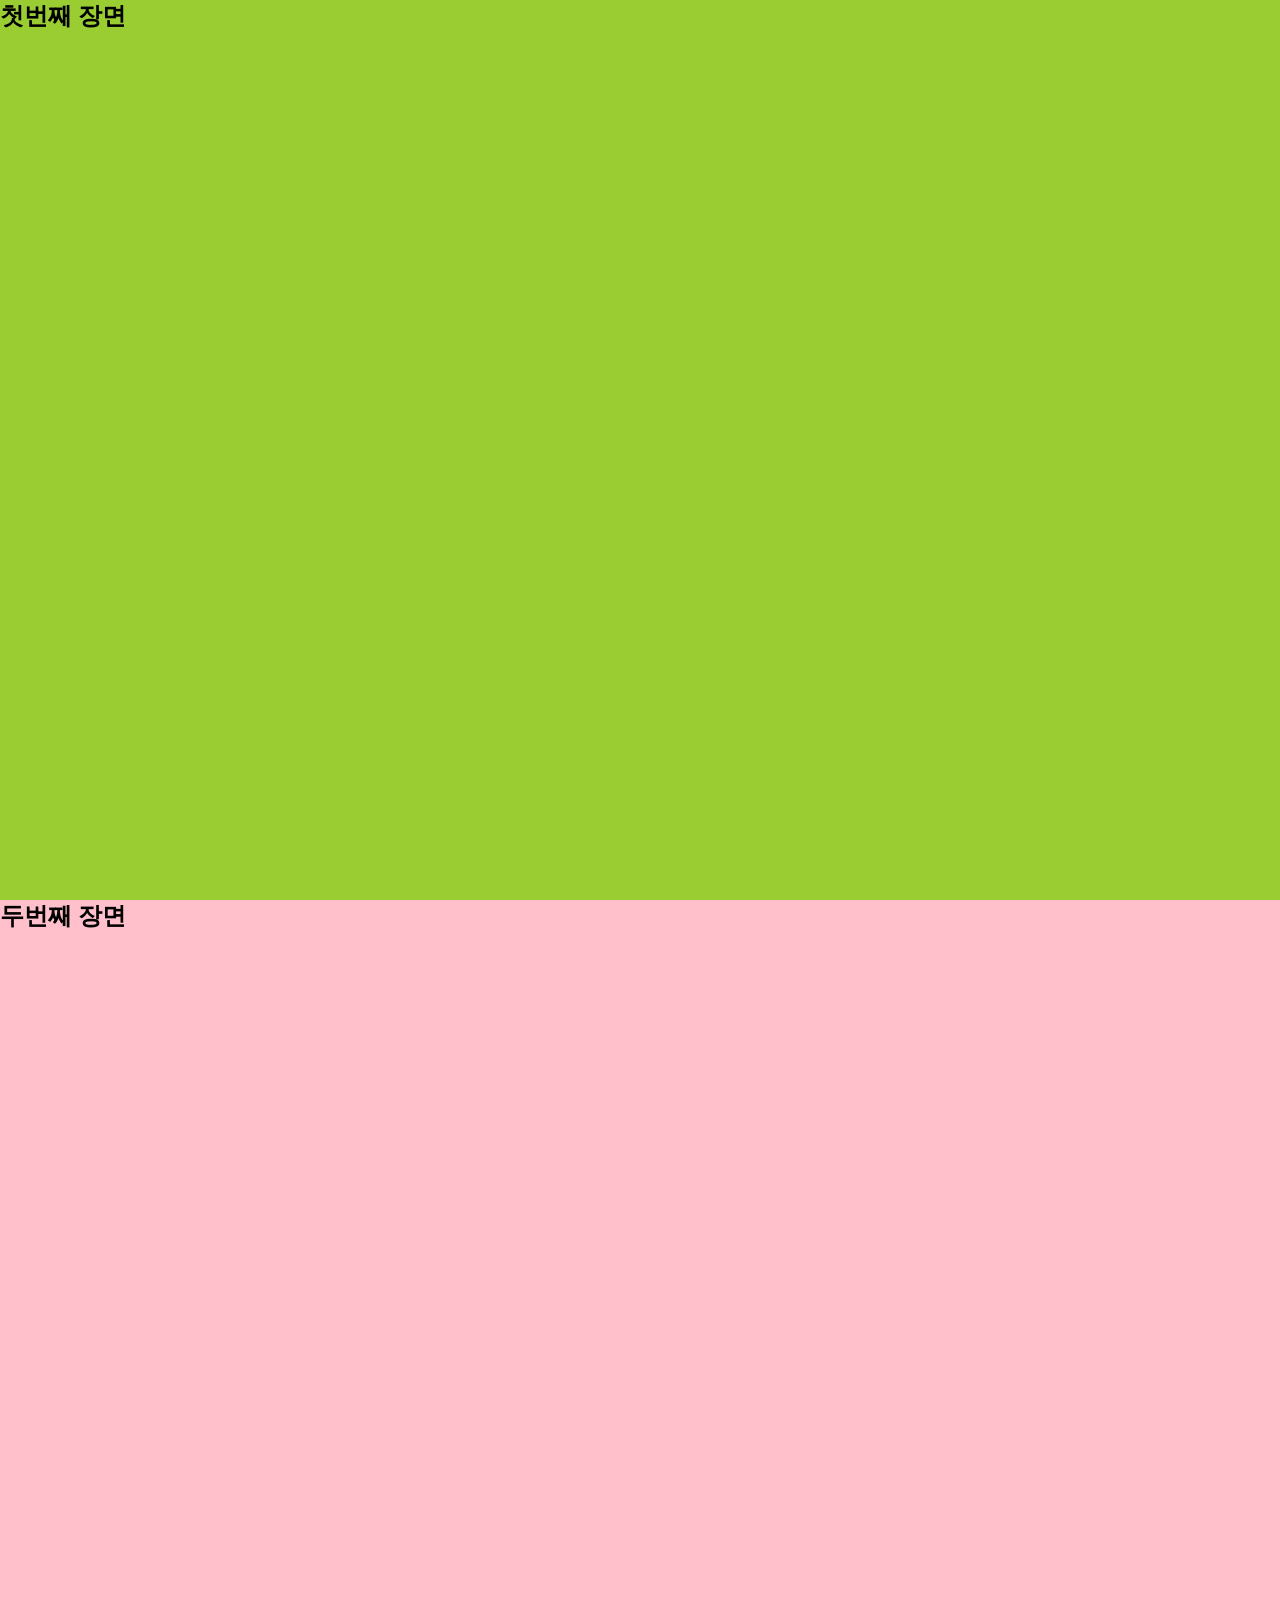
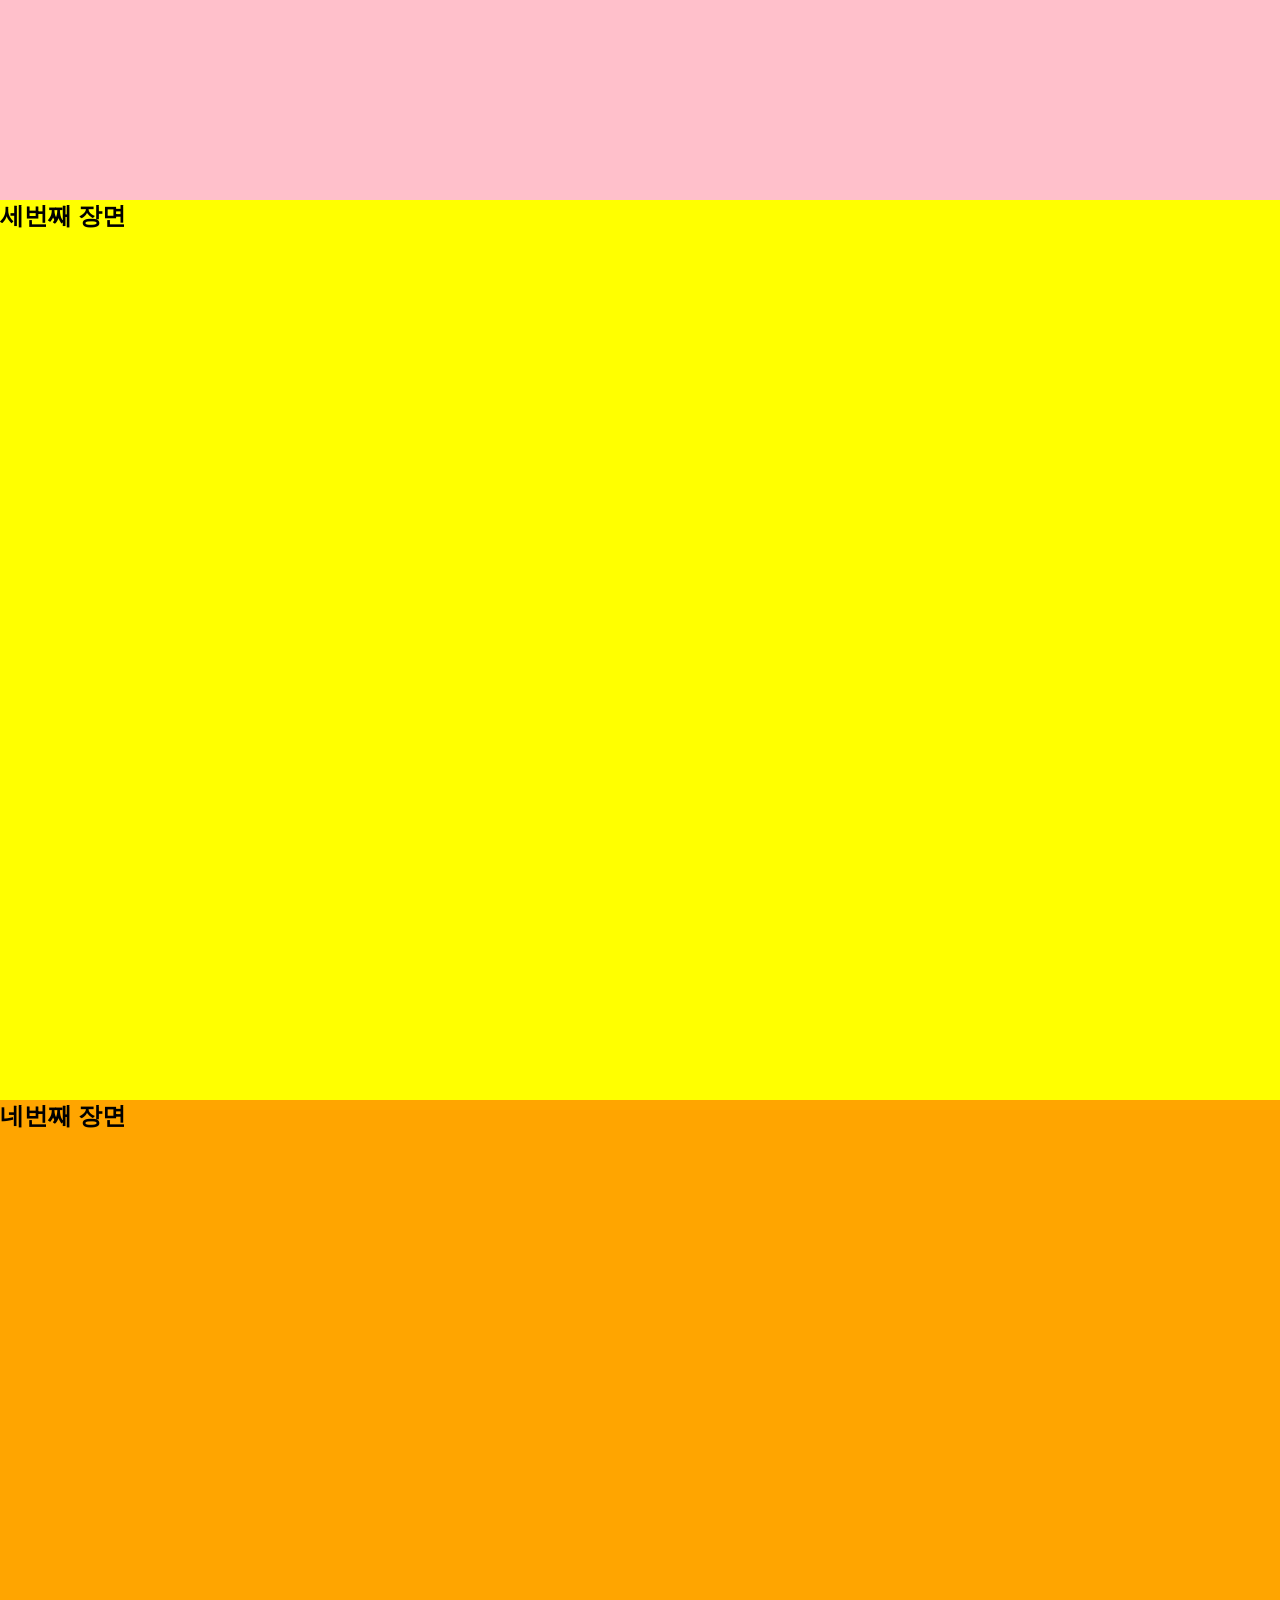
<file: index.html>
<!DOCTYPE html>
<html lang="en">
<head>
    <meta charset="UTF-8">
    <meta name="viewport" content="width=device-width, initial-scale=1.0">
    <title>스크롤+터치이벤트로 한장면씩 이동하기</title>
    <script src="js/script.js"></script>
    <link rel="stylesheet" href="css/style.css">
</head>
<body>
    <div id = 'layout'>
        <section>
            <h2>첫번째 장면</h2>
        </section>
        <section>
            <h2>두번째 장면</h2>
        </section>
        <section>
            <h2>세번째 장면</h2>
        </section>
        <section>
            <h2>네번째 장면</h2>
        </section>
    </div>
</body>
</html>
</file>
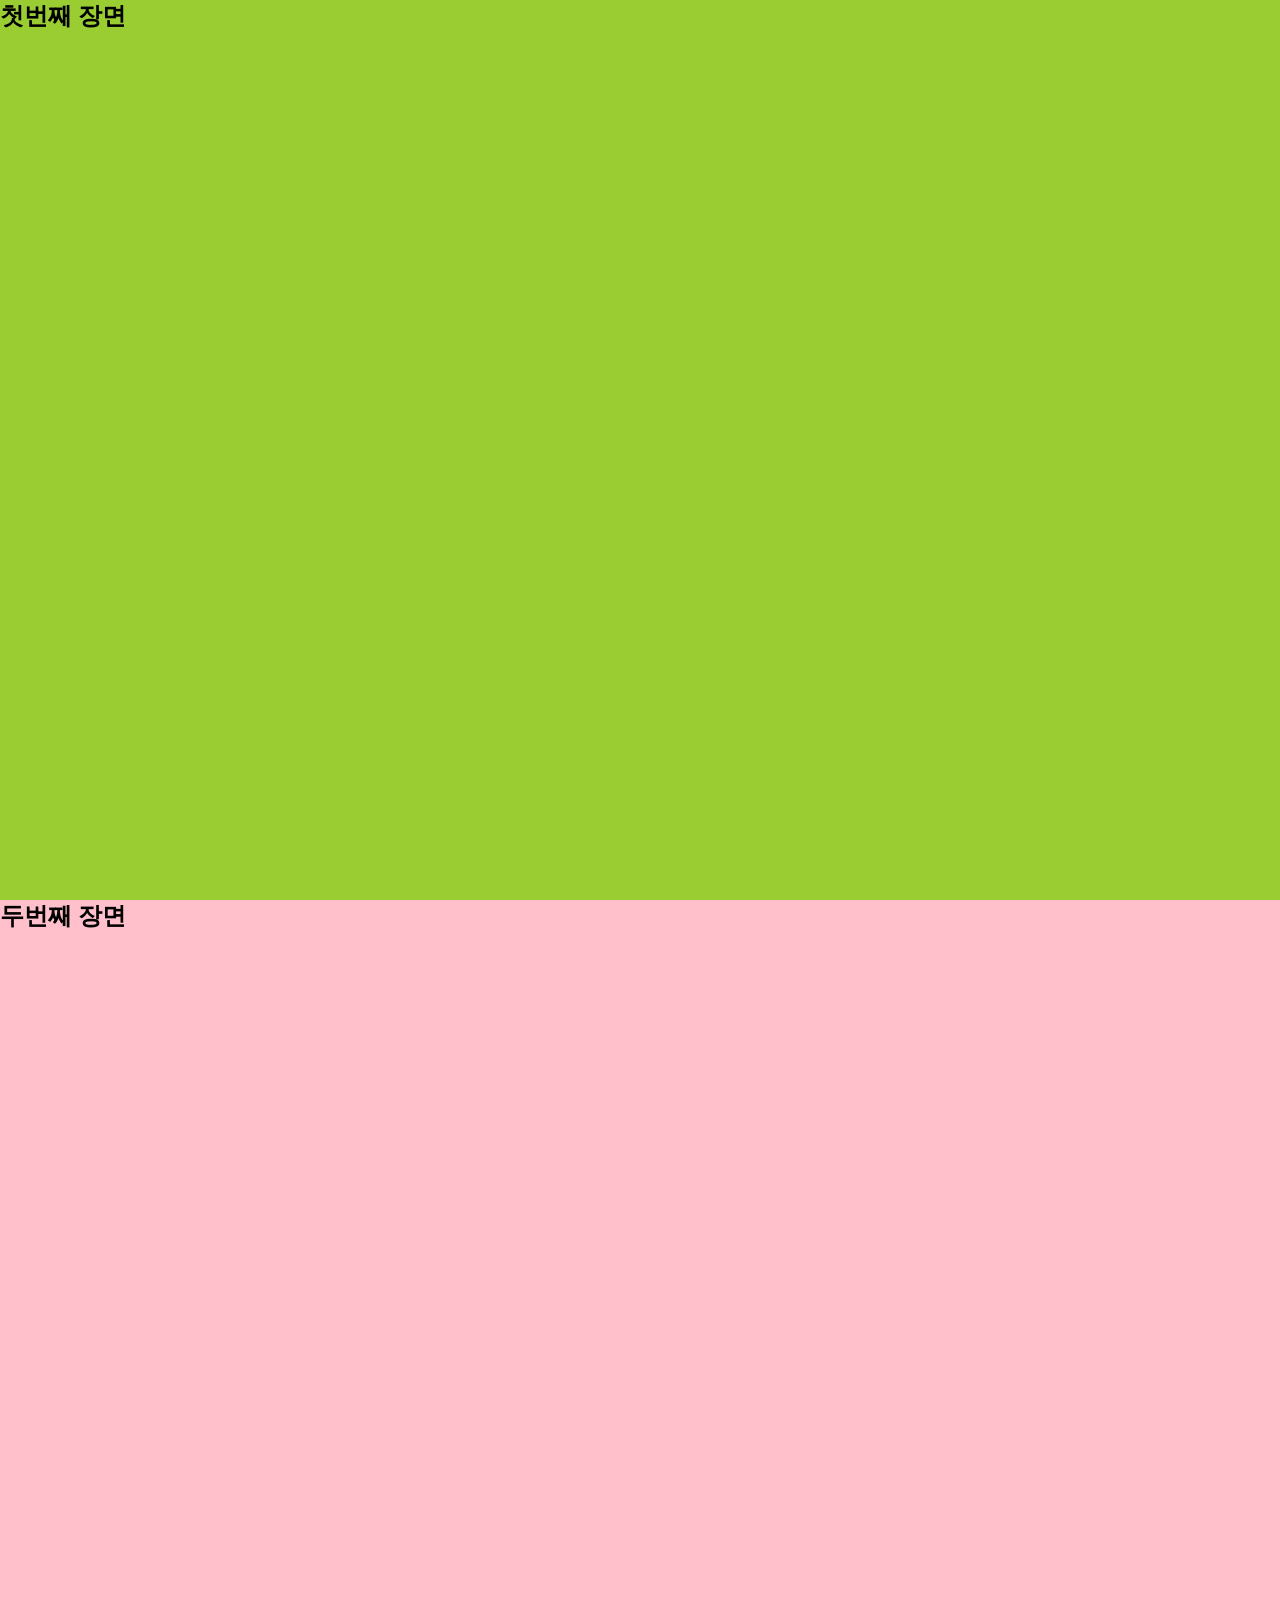
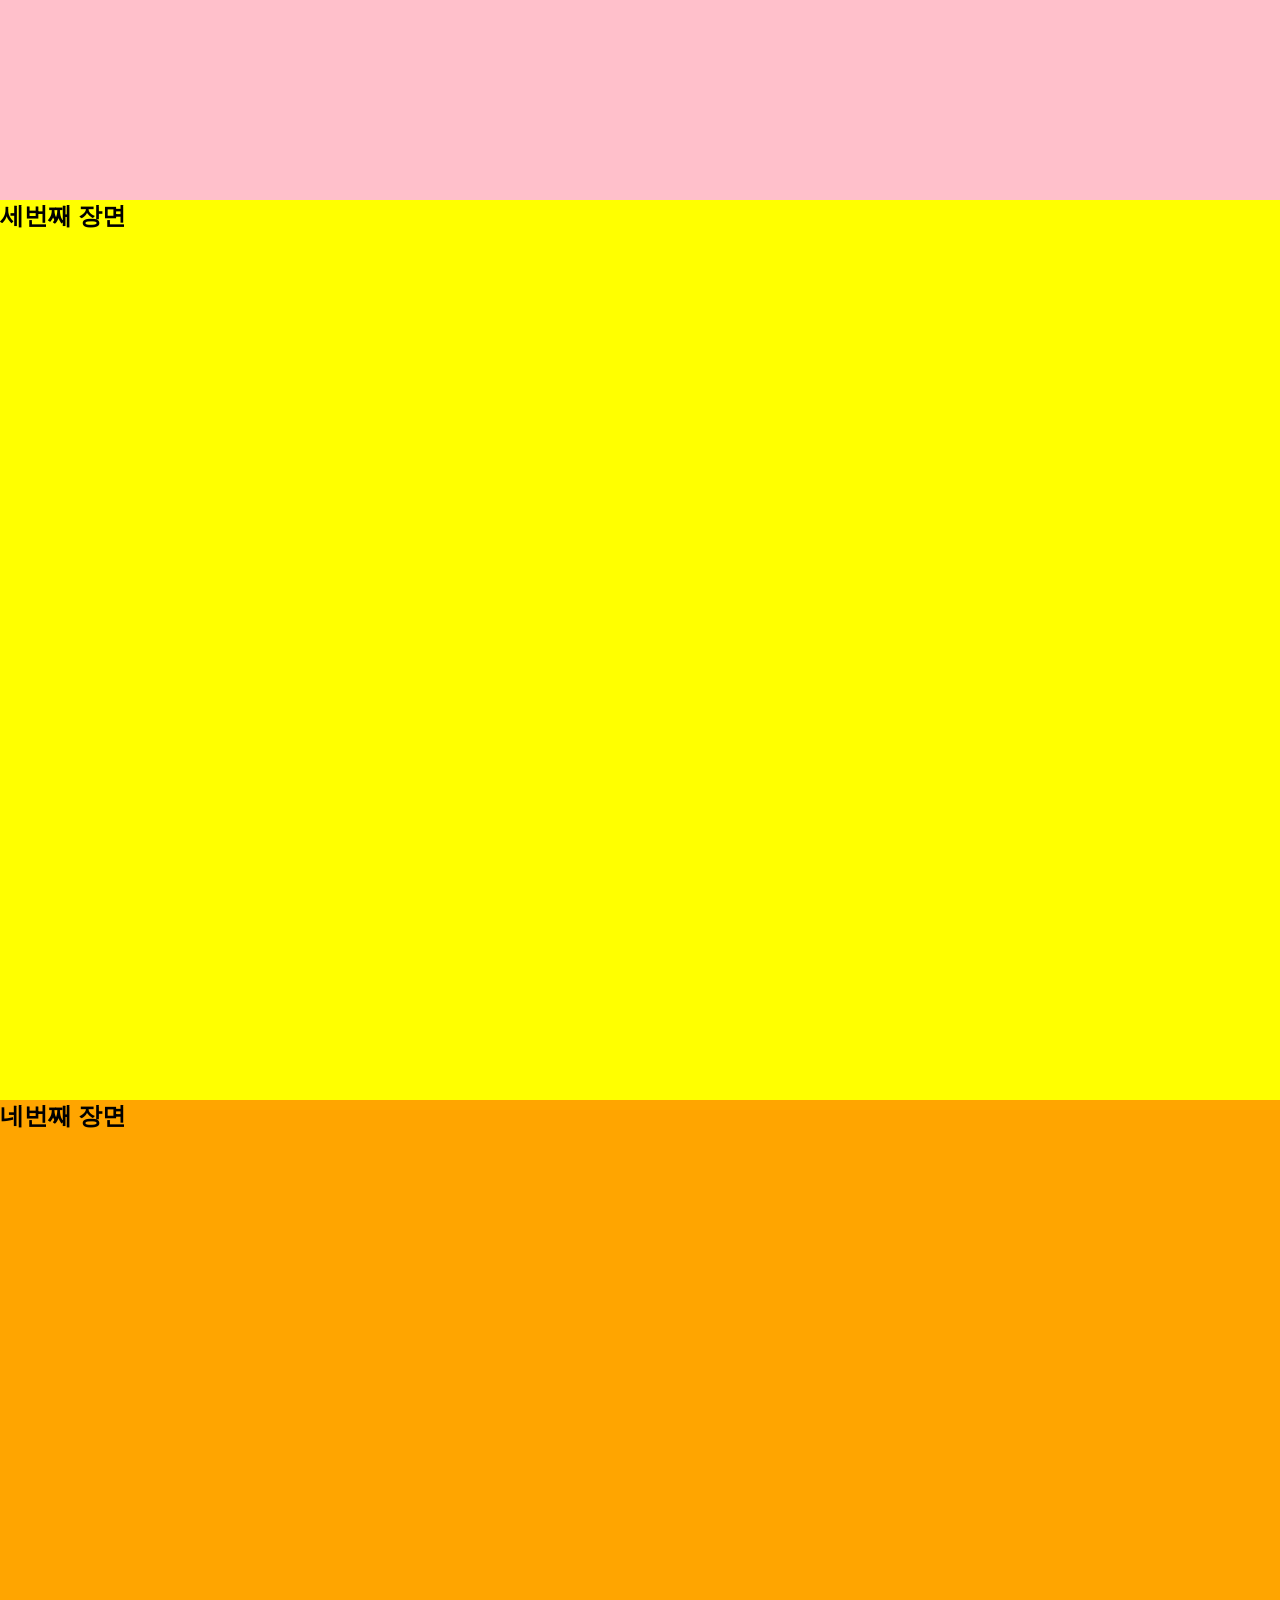
<file: index-1.html>
<!DOCTYPE html>
<html lang="en">
<head>
    <meta charset="UTF-8">
    <meta name="viewport" content="width=device-width, initial-scale=1.0">
    <title>스크롤+터치이벤트로 한장면씩 이동하기</title>
    <script src="js/script-1.js"></script>
    <link rel="stylesheet" href="css/style.css">
</head>
<body>
    <div id = 'layout'>
        <section>
            <h2>첫번째 장면</h2>
        </section>
        <section>
            <h2>두번째 장면</h2>
        </section>
        <section>
            <h2>세번째 장면</h2>
        </section>
        <section>
            <h2>네번째 장면</h2>
        </section>
    </div>
</body>
</html>
</file>
<file: css/style.css>
@charset "utf-8";

* {
    margin:0; padding:0; box-sizing: border-box;
}

html {
    height:100%; 
}
body {
    height:100%; overflow: hidden;  /* 스크롤바안생김. 아래로 못내려감 */
}
#layout {
    position: relative; top:0;    height:100%; /*윈도높이*/
    transition: all 0.5s;
}
#layout > section {
    height:100%;
}
#layout > section:nth-of-type(1) {background: yellowgreen;}
#layout > section:nth-of-type(2) {background: pink;}
#layout > section:nth-of-type(3) {background: yellow;}
#layout > section:nth-of-type(4) {background: orange;}
</file>
